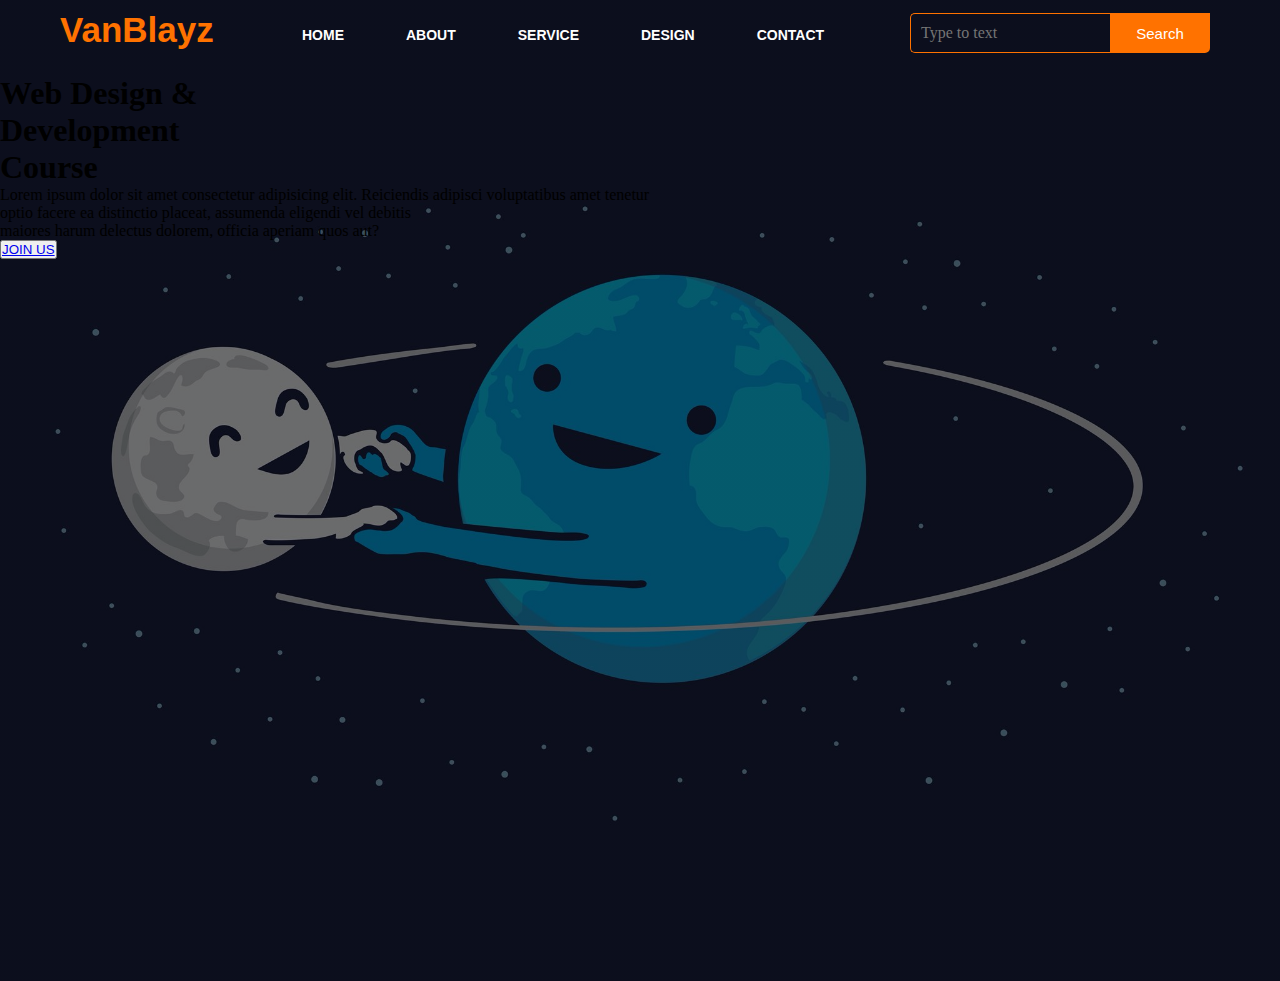
<file: index.html>
<!DOCTYPE html>
<html lang="en">
    <head>
        <title>VanBlayz</title>
        <link rel="stylesheet" href="style.css">
    </head>
    <body>
        <div class="main">
            <div class="navbar">
                <div class="icon">
                    <h2 class="logo">VanBlayz</h2>
                </div>

                <div class="menu">
                    <ul>
                        <li><a href="#">HOME</a></li>
                        <li><a href="#">ABOUT</a></li>
                        <li><a href="#">SERVICE</a></li>
                        <li><a href="#">DESIGN</a></li>
                        <li><a href="#">CONTACT</a></li>
                    </ul>
                </div>

                <div class="search">
                    <input class="srch" type="search" name="" placeholder="Type to text">
                    <a href="#"> <button class="btn">Search</button></a>
                </div>

            </div>
            <div class="content">
                <h1>Web Design & <br><span>Development</span> <br>Course</h1>
                <p class="par">Lorem ipsum dolor sit amet consectetur adipisicing elit. Reiciendis adipisci voluptatibus amet tenetur <br>
                    optio facere ea distinctio placeat, assumenda eligendi vel debitis 
                    <br>maiores harum delectus dolorem, officia aperiam quos aut?</p>

                    <button class="cn"><a href="#">JOIN US</a></button>
            </div>
        </div>
    </body>
</html>
</file>
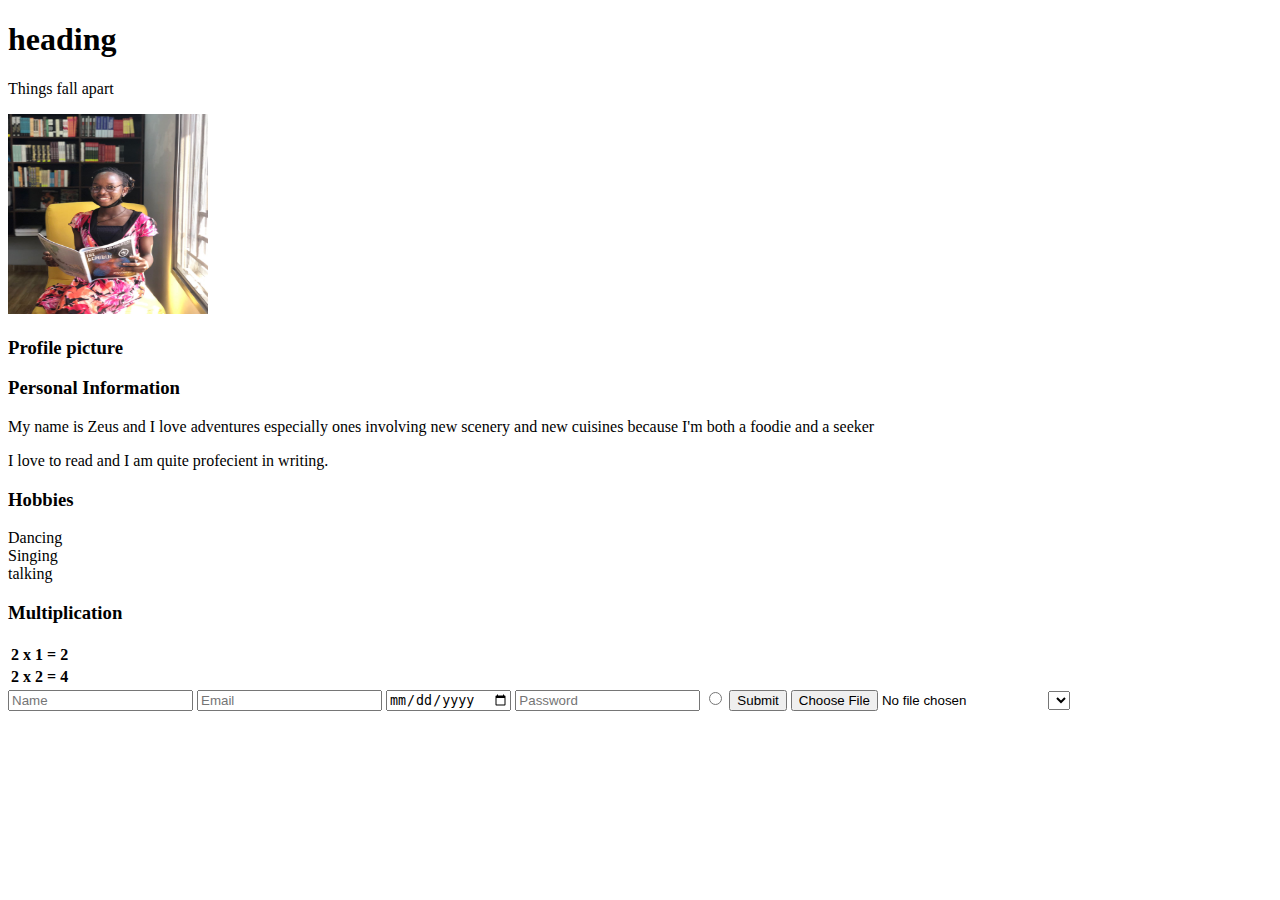
<file: class.html>
<!DOCTYPE html>
<html lang="en">
    <head>
    <title>Title of the Page</title>
    </head>
    <body>
        <h1>heading</h1>
        <p>Things fall apart</p>
        <img src="confi.jpeg"alt="profile picture" width="200" height="200">
        <h3>Profile picture</h3>
        <h3>Personal Information</h3>
        <p>My name is Zeus and I love adventures especially ones involving new scenery and new cuisines because I'm both a foodie and a seeker</p>
        <p>I love to read and I am quite profecient in writing.</p>
        <u1>
            <h3>Hobbies</h3>
            <li>Dancing</li>
            <li>Singing</li>
            <li>talking</li>
        </u1>
        <table>
            <h3>Multiplication</h3>
            <tr>
                <th>2</th>
                <th>x</th>
                <th>1</th>
                <th>=</th>
                <th>2</th>
            </tr>
            <tr>
                <th>2</th>
                <th>x</th>
                <th>2</th>
                <th>=</th>
                <th>4</th>
            </tr>
            <!-- <tr>
                <th>2</th>
                <th>x</th>
                <th>3</th>
                <th>=</th>
                <th>6</th>
            </tr> -->
        </table>
        <form>
        <input type="text" placeholder="Name">
        <input type="email" placeholder="Email">
        <input type="date">
        <input type="password" placeholder="Password">
        <input type="radio">
        <button>Submit</button>
        <input type="file" name="" id="">
        <select name="" id=""></select>
        </form>
    </body>
</html>
</file>
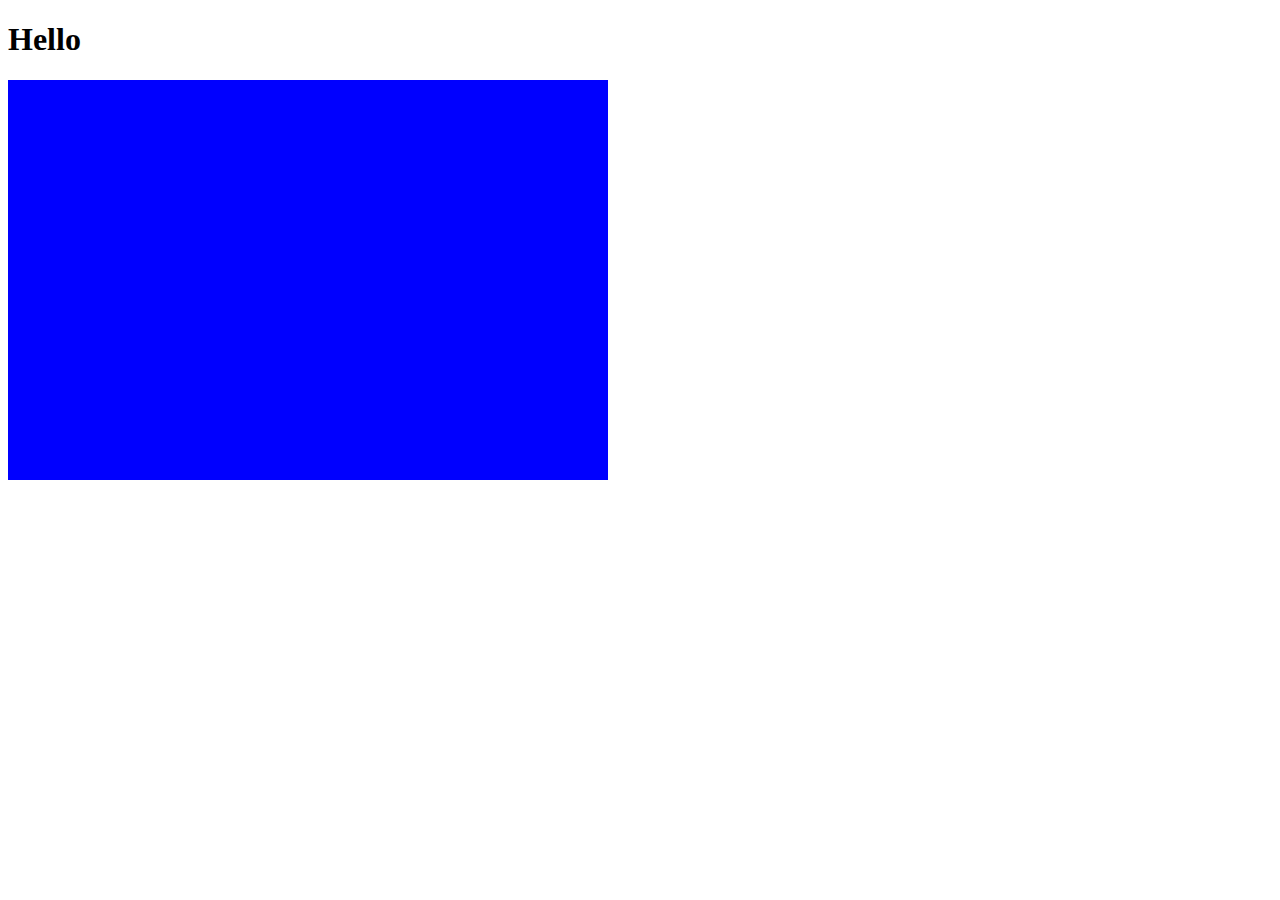
<file: class4.html>
<!DOCTYPE html>
<html lang="en">
<head>
    <meta charset="UTF-8">
    <meta http-equiv="X-UA-Compatible" content="IE=edge">
    <meta name="viewport" content="width=device-width, initial-scale=1.0">
    <link rel="stylesheet" href="class4.css">
    <title>Document</title>
</head>
<body>
    <h1>Hello</h1>
    <div class="box">

    </div>
</body>
</html>
</file>
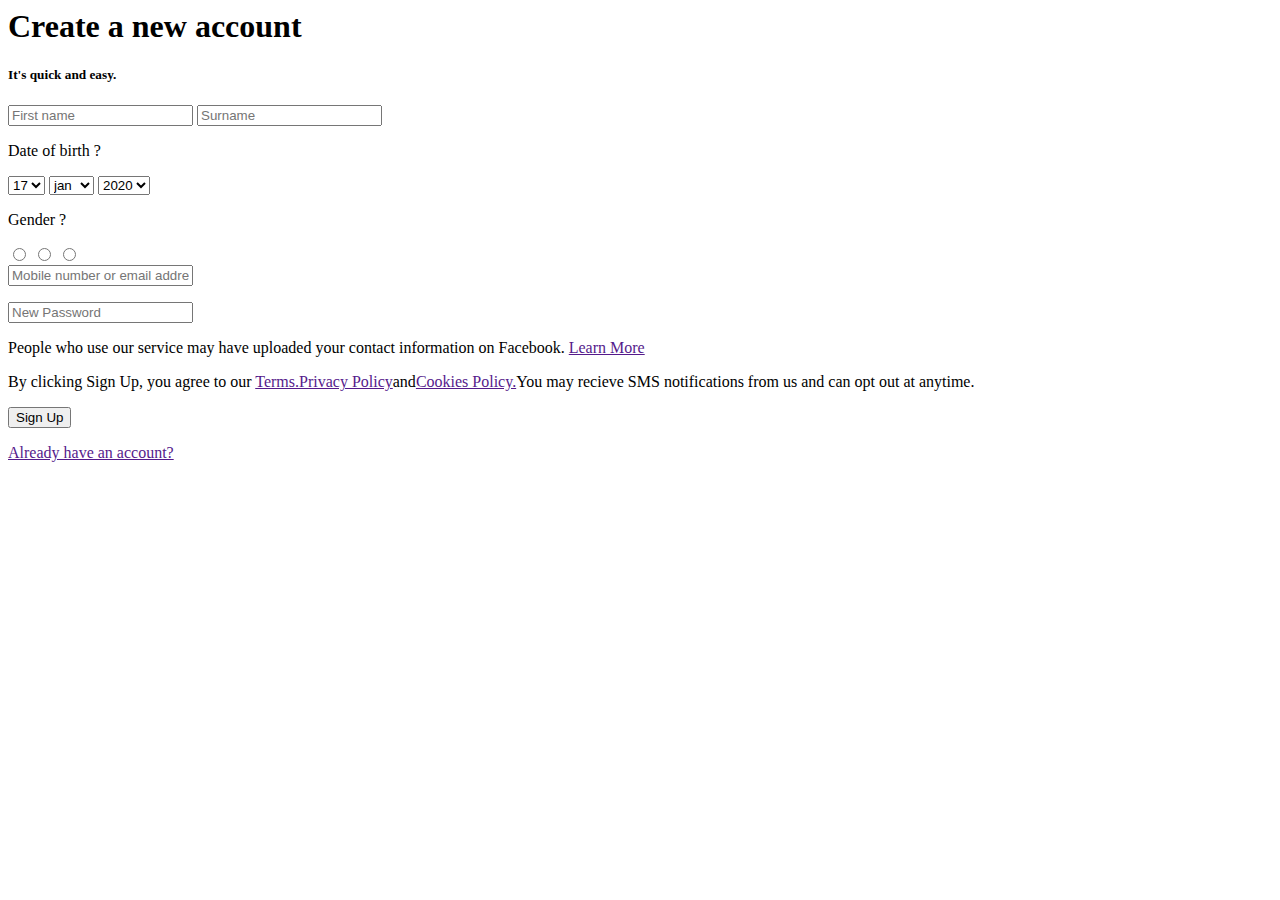
<file: Facebook assignment.html>
<!DOCTYPE html
<html lang="en">
    <head>
        <title>Facebook</title>
        <link rel="stylesheet" href="facebook.css">
    </head>
    <body>
        <form>
            <div id="form">
            <div id="title">
                <h1>Create a new account</h1>
                <h5>It's quick and easy.</h5>
            </div>
            <div class="name">
                <form>
                    <input type="text" placeholder="First name">
                    <input type="text" placeholder="Surname">
            </div>
            <div class="dob">
                <p>Date of birth <span>?</span></p>
            <div class="carl">
                <select number="" id="">
                    <option>17</option>
                    <option>18</option>
                    <option>19</option>
                </select>
                <select>
                    <option>jan</option>
                    <option>feb</option>
                    <option>mar</option>
                    <option>apr</option>
                </select>
                <select>
                    <option>2020</option>
                    <option>2021</option>
                    <option>2022</option>
                </select>
            </div>
            <div class="gen">
            
            <p>Gender <span>?</span></p>
            <div class="Gender">
                <input type="radio" name="Female">
                <input type="radio" name="Male">
                <input type="radio" name="Custom">
            </div>
            </div>

        </form>
        <form>
            <div class="contact">
                <input type="text" placeholder="Mobile number or email address">
            </div>
            
        </form>
        <form>
            <div class="pass">
                <input type="text" placeholder="New Password">
            </div>
        </form>
        <form>
            <p>People who use our service may have uploaded your contact information on Facebook. <a href>Learn More</a></p>
            <p>By clicking Sign Up, you agree to our <a href>Terms.</a><a href>Privacy Policy</a>and<a href>Cookies Policy.</a>You may recieve SMS notifications from us and can opt out at anytime.</p>
            <input type="button" value="Sign Up">
            <p><a href>Already have an account?</a></p>
        </form>
        
    </body>
</html>
</file>
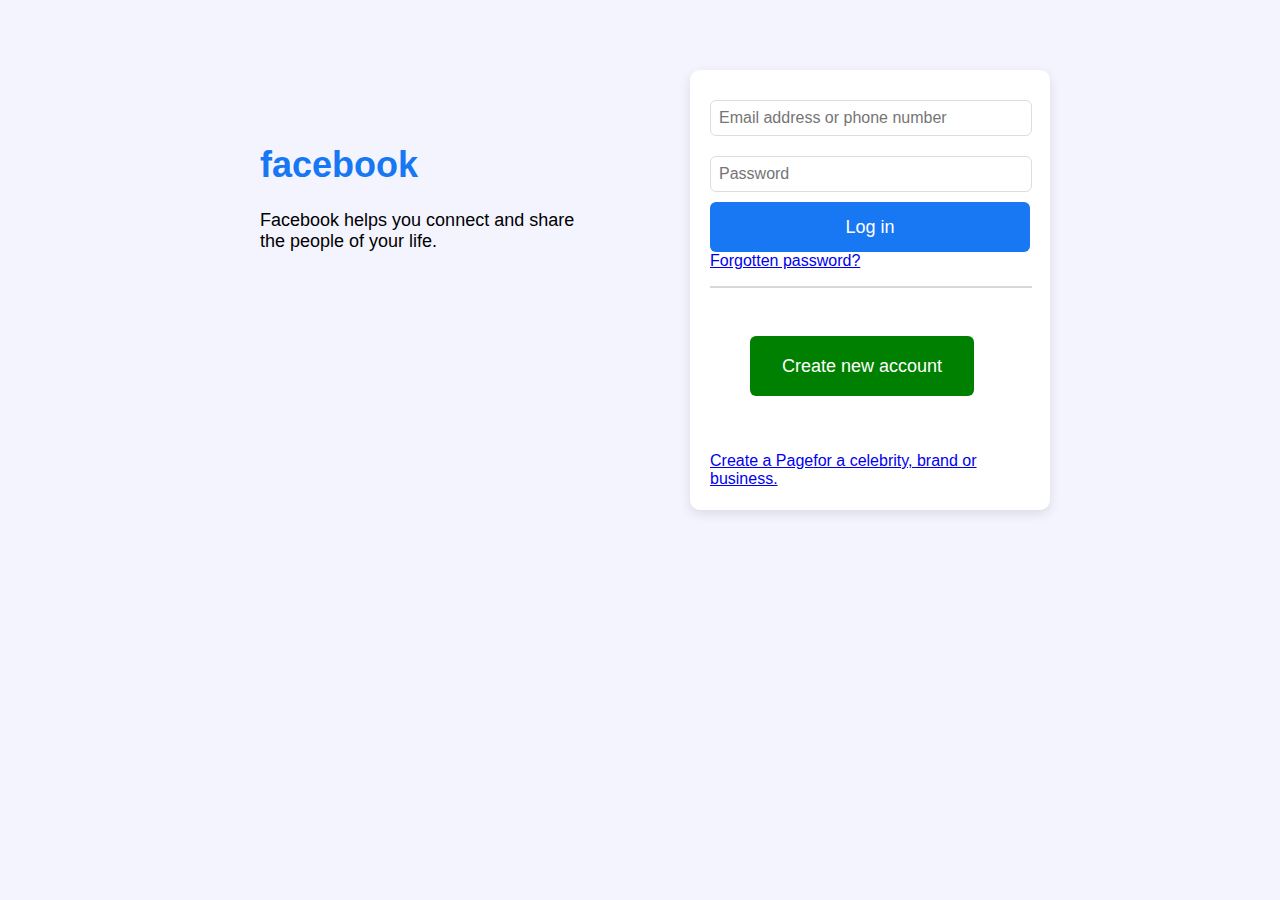
<file: Facebook2.html>
<!DOCTYPE html>
<html lang="en">
<head>
    <meta charset="UTF-8">
    <meta name="viewport" content="width=device-width, initial-scale=1.0">
    <link rel="stylesheet" href="Facebook2.css">
    <title>Facebook2</title>
</head>
<body>
    <div class="main">
        <div class="left-side">
            <h1>facebook</h1>
            <p>Facebook helps you connect and share <br> the people of your life.</p>
        </div>
        <div class="container">
            <form class="primary">
            
                <input type="text" class="name" placeholder="Email address or phone number">
                <input type="password" id="pass" placeholder="Password">
                <button type="login" class="login" id="login">Log in</button>
                <a href="#">Forgotten password?</p>
                <hr width="100%" color="#d8d8d8">
                <button type="create" class="Create">Create new account</button>
                
                <p><span>Create a Page</span>for a celebrity, brand or business.</p>
            </form>
        </div>
    </div>
</body>
</html>
</file>
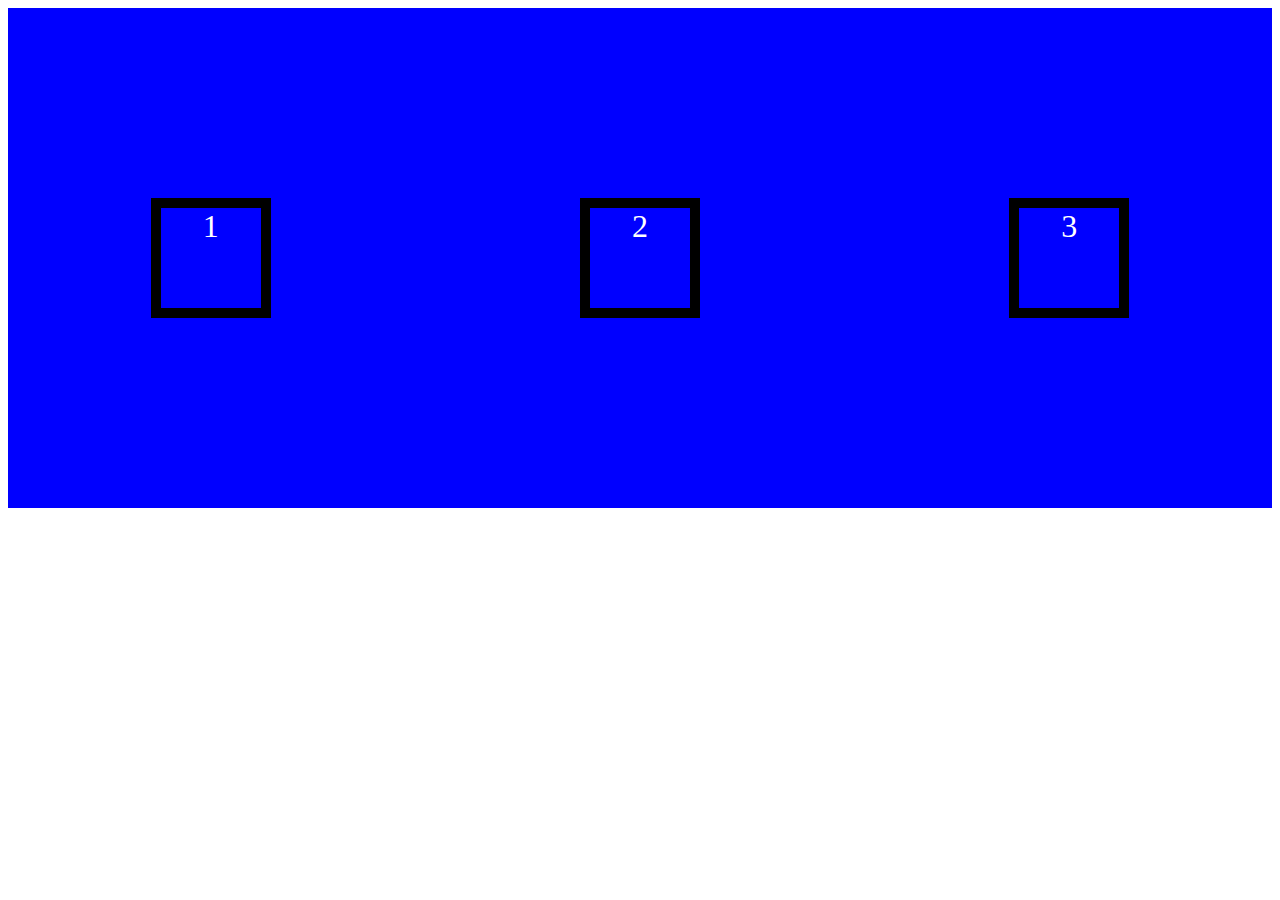
<file: flex.html>
<!DOCTYPE html>
<html lang="en">
<head>
    <meta charset="UTF-8">
    <link rel="stylesheet" href="flex.css">
    <meta name="viewport" content="width=device-width, initial-scale=1.0">
    <title>Flex</title>
</head>
<body>
    <div class="flex-container">
        <div>1</div>
        <div>2</div>
        <div>3</div>
        
    </div>
    
</body>
</html>
</file>
<file: style.css>
*{
    margin: 0;
    padding: 0;

}

.main{
    width: 100%;
    background: linear-gradient(to top, rgba(0,0,0,0.5)50%,rgba(0,0,0,0.5)50%), url(1.jpg); 
    background-position: center;
    background-size: cover;
    height: 109vh;
}

.navbar{
    width: 1200px;
    height: 75px;
    margin: auto;
}

.icon{
    width: 200px;
    float:left;
    height: 70px;
}

.logo{
    color: #ff7200;
    font-size: 35px;
    font-family: Arial;
    padding-left: 20px;
    float: left;
    padding-top: 10px;
}

.menu{
    width: 400px;
    float: left;
    height: 70px;
}

ul{
    float: left;
    display: flex;
    justify-content: center;
    align-items: center;
}

ul li{
    list-style: none;
    margin-left: 62px;
    margin-top: 27px;
    font-size: 14px;
}

ul li a{
    text-decoration: none;
    color: #fff;
    font-family: Arial;
    font-weight: bold;
    transition: 0.4s ease-in-out;
}

ul li a:hover{
    color: #ff7200;
}

.search{
    width: 330px;
    float: left;
    margin-left: 270px;
}

.srch{
    font-family: 'Times New Roman';
    width: 200px;
    height: 40px;
    background: transparent;
    border: 1px solid #ff7200;
    margin-top: 13px;
    color: #fff;
    border-right: none;
    font-size: 16px;
    float: left;
    padding: 10px;
    border-bottom-left-radius: 5px;
    border-top-left-radius: 5px;
}

.btn{
    width: 100px;
    height: 40px;
    background: #ff7200;
    border: 2px solid #ff7200;
    margin-top: 13px;
    color: #fff;
    font-size: 15px;
    border-bottom-right-radius: 5px;
    border-bottom-right-radius: 5px;
}

.btn:focus{
    outline: none;
}

.srch:focus{
    outline: none;
}

.content
</file>
<file: class4.css>
.flex-container>div{
    font-size: 32px;
    text-align: center;

}

.box{
    width: 600px;
    height: 400px;
    background-color: blue;
    animation-name: example;
    animation-duration: 2s;
    animation-iteration-count: infinite;
    /* translate: 100px 100px;
    transition-duration: 2s;
    transition-timing-function: ease-in;
    transform: rotate(300deg) translate(200); */

}

@media screen and (max-width:700px) {
    .box{
        width: 600px;
        height: 400px;
}

@keyframes example {
    0%{
        transform: scale(0.4);
    }
    50%{
        background-color: aquamarine;
    }
    100%{
        transform: scale(2);
    }
}
</file>
<file: facebook.css>
.title{
    color: blue;
    background-color: grey;
}
</file>
<file: Facebook2.css>
body{
    font-family: 'segoe UI', 'Segoe UI', Tahoma, Geneva, Verdana, sans-serif;
    background-color: #f4f4ff;
}
h1{
    color: #1877f2;
}
.main{
    display: flex;
    justify-content: space-between;
    gap: 20px;
    margin: 50px auto;
    max-width: 900px;
    align-content: center;
}
.container {
    flex: 1;
    padding: 20px;
    background-color: white;
    margin: 20px;
    box-shadow: 0 4px 12px  rgba(0, 0, 0, 0.1);
    width: 400px;
    height: 400px;
    align-content: center;
    border-radius: 10px;
}

.primary input {
    width: 95%;
    padding: 8px;
    margin: 10px 0;
    border-radius: 6px;
    border: 1px solid #ddd;
    font-size: 16px;
    outline-color: #1877f2;
}

.primary button {
    /* width: 100%; */
    padding: 12px;
    /* background-color: #1877f2; */
    border: none;
    color: white;
    font-size: 18px;
    border-radius: 6px;
    cursor: pointer;

}


.left-side {
    flex: 1;
    padding: 20px;
    font-size: 18px;
    margin: 50px;
}

.login {
    background-color: #1877f2;
    width: 100%;
    height: 50px;
}

.Create {
    background-color: green;
    width: 70%;
    height: 60px;
    margin: 40px;
}
</file>
<file: flex.css>
.flex-container{
    background-color: blue;
    display: flex;
    flex-direction: row;
    /* width: 50%; */
    flex-wrap: wrap-reverse;
    justify-content: center;
    align-items: center;
    gap: 24px;
    justify-content: space-around;
    height: 500px;


}


.flex-container>div{
    width: 100px;
    height: 100px;
    border: 10px solid black;
    /* margin: 12px; */
    color: white;
    font-size: 32px;
    text-align: center;
}
</file>
